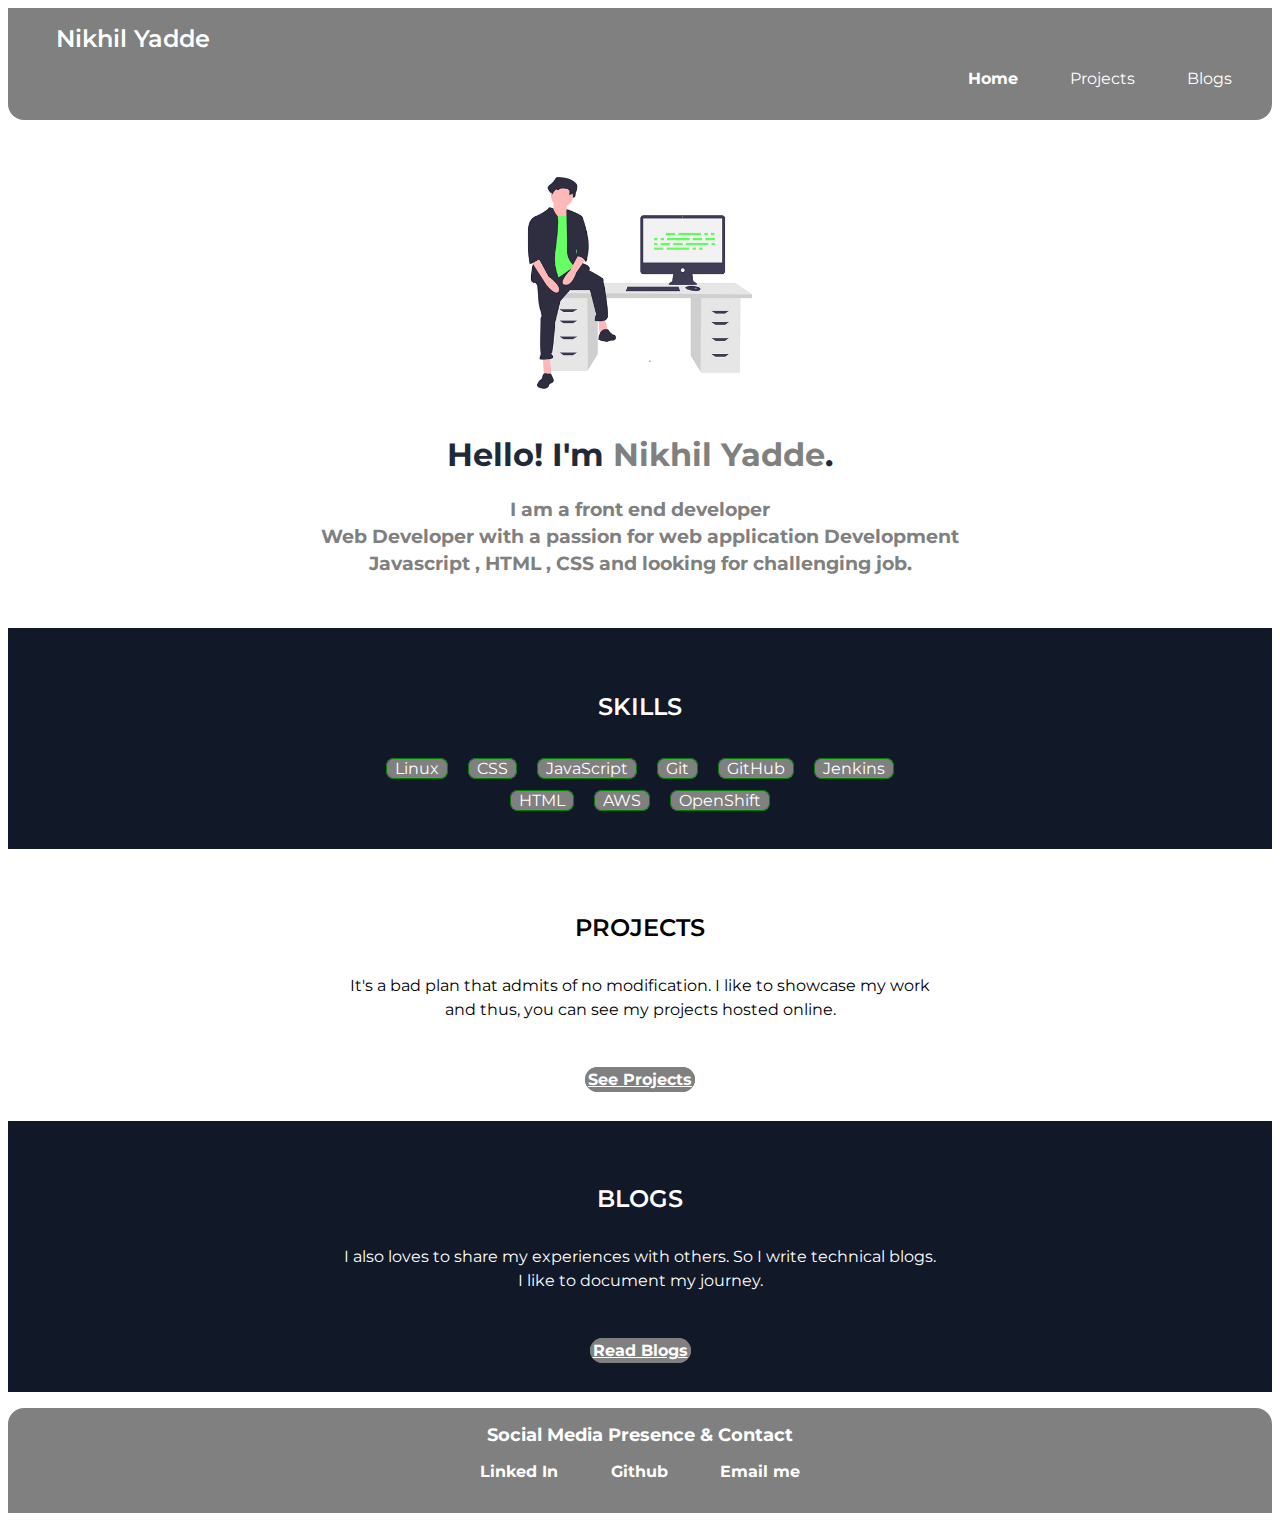
<file: index.html>
<!DOCTYPE html>
<html lang="en">
<head>
  <meta charset="UTF-8">
  <meta name="viewport" content="width=device-width, initial-scale=1.0">
  <title>Home | Nikhil Yadde</title>
  <link href="style.css" rel="stylesheet">
</head>
<body>
  <nav class="navigation">
    <div class="nav-brand">Nikhil Yadde</div>
      <ul class="list-non-bullet nav-pills">
      <li class="list-item-inline">
         <a class="link link-active" href="/">Home</a>
      </li>
       <li class="list-item-inline">
        <cente> <a class="link" href="project.html">Projects</a></cente>
       </li>
       <li class="list-item-inline">
         <a class="link" href="blog.html">Blogs</a>
       </li>
   </ul>  
  </nav>

<header class="hero">
  <img class="hero-img" src="images/home1.png"/>
  <h1 class="hero-name"><span class="hero-heading">Hello! I'm</span>
Nikhil Yadde<span class="hero-heading">.</span></h1>
  <h3 class="hero-length">I am a front end developer <br>
  Web Developer with a passion for web application Development  <br> Javascript , HTML , CSS and looking for challenging job.
  </h3>
</header>

<section class="section section-skills off-white">
	<div class="container container-center">
		<h4>SKILLS</h4>
		<ul class="list-unordered list-inline">
			<li class="section-link">Linux</li>
			<li class="section-link">CSS</li>
			<li class="section-link">JavaScript</li>
			<li class="section-link">Git</li>
			<li class="section-link">GitHub</li>
			<li class="section-link">Jenkins</li>
			<li class="section-link">HTML</li>
			<li class="section-link">AWS</li>
			<li class="section-link">OpenShift</li>
		</ul>
	</div>
</section>

<section class="section">
	<div class="container container-center">
		<h4>PROJECTS</h4>
		<p style="text-align: center; line-height: 1.5rem; margin-bottom: 1rem;">	It's a bad plan that admits of no modification. I like to showcase my work and thus, you can see my projects hosted online.</p>
    <div style="margin: auto; text-align: center; margin-top: 3rem;">
    <a href="project.html" class="primary-link" style=" font-weight: bold; border-radius: 2rem;">See Projects</a>
    </div>
	</div>
</section>


<section class="section section-skills off-white">
	<div class="container container-center">
    <h4>BLOGS</h4>
    <p style="text-align: center; line-height: 1.5rem; margin-bottom: 1rem;">	 I also loves to share my experiences with others. So I write technical blogs. I like to document my journey.</p>
    <div style="margin: auto; text-align: center; margin-top: 3rem;">
    <a href="blog.html" class="primary-link" style="font-weight: bold; border-radius: 2rem;">Read Blogs</a>
  </div>
  
</section>


  <footer class="footer">
    <div class="header">Social Media Presence & Contact</div>
    <ul class="list-inline">
      <li>
        <a href="https://www.linkedin.com/in/nikhil-yadde-28283415a/" 
        class="link" target="blank">Linked In
      </a></li>
      <li><a href="https://github.com/nikhilyadde" class="link" target="blank">Github</a></li>
      <li><a href="mailto:yaddenikhil@gmail.com" class="link" target="blank">Email me</a></li>
    </ul>
  </footer>
</body>
</html>
</file>
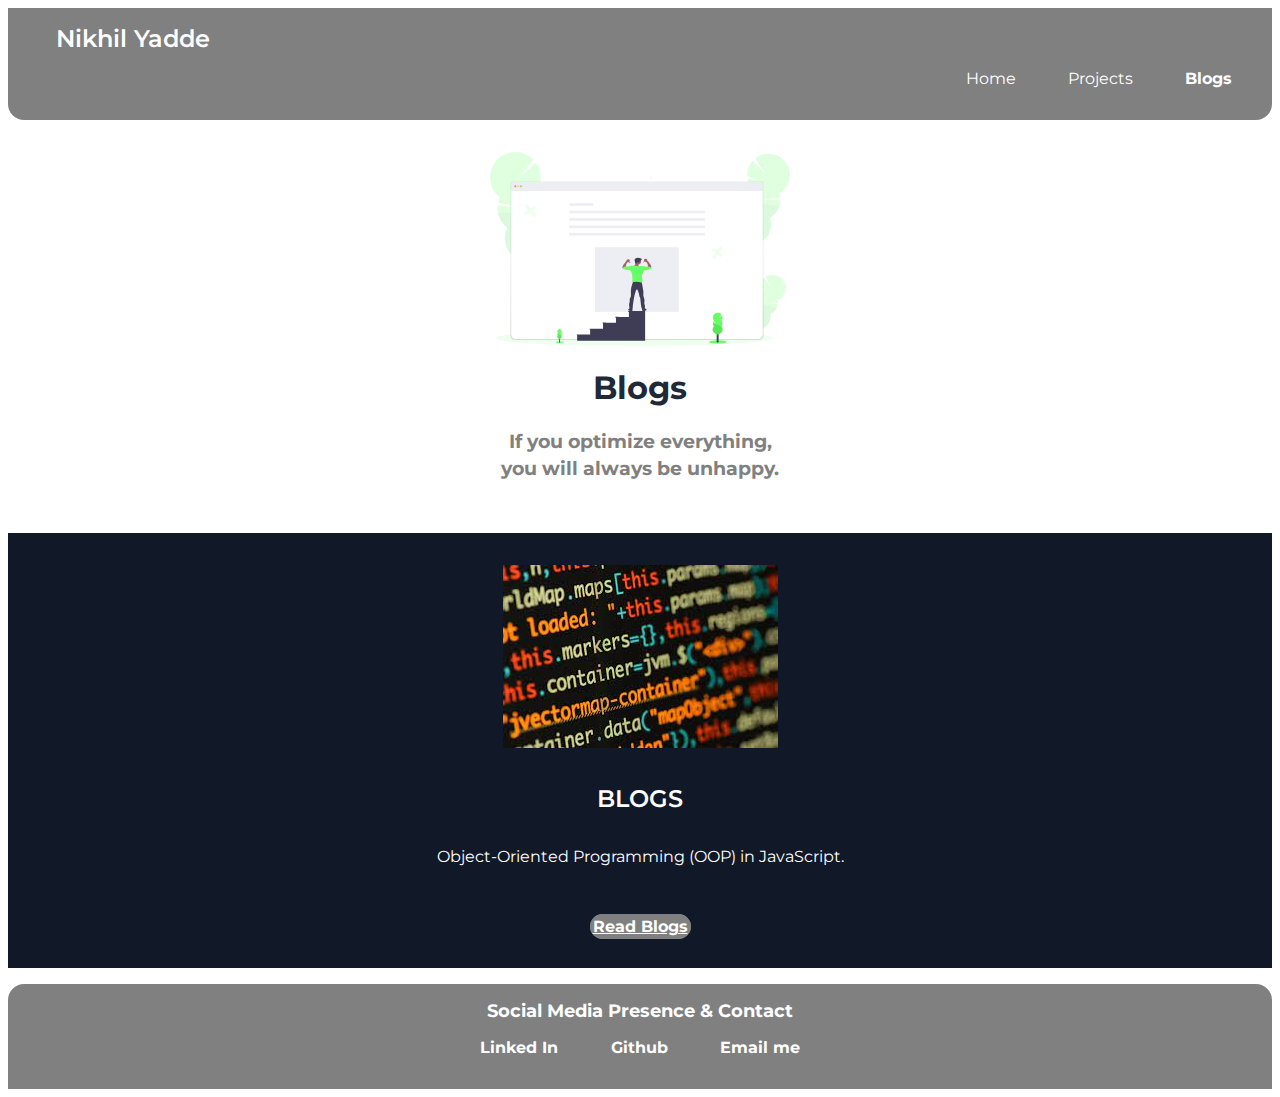
<file: blog.html>
<!DOCTYPE html>
<html lang="en">
<head>
  <meta charset="UTF-8">
  <meta name="viewport" content="width=device-width, initial-scale=1.0">
  <title>Home | Nikhil Yadde</title>
  <link href="style.css" rel="stylesheet">
</head>
<body>
  <nav class="navigation">
    <div class="nav-brand">Nikhil Yadde</div>
      <ul class="list-non-bullet nav-pills">
      <li class="list-item-inline">
         <a class="link" href="/">Home</a>
      </li>
       <li class="list-item-inline">
        <cente> <a class="link" href="/">Projects</a></cente>
       </li>
       <li class="list-item-inline">
         <a class="link link-active" href="blog.html">Blogs</a>
       </li>
   </ul>  
  </nav>

<header class="hero">
  <img class="hero-img" src="images/blog.svg"/>
  <h1 class="hero-name"><span class="hero-heading">Blogs</span></h1>
  <h3 class="hero-length"> If you optimize everything,</br> you will always be unhappy.

  </h3>
</header>




<section class="section section-skills off-white">
	<div class="container container-center">
    <img src="images/jv.jpg"/>
    <h4>BLOGS</h4>
    <p style="text-align: center; line-height: 1.5rem; margin-bottom: 1rem;">Object-Oriented Programming (OOP) in JavaScript.</p>
    <div style="margin: auto; text-align: center; margin-top: 3rem;">
    <a href="https://yaddenikhil.medium.com/object-oriented-programming-oop-in-javascript-6937fe1e8808" class="primary-link" style="font-weight: bold; border-radius: 2rem;">Read Blogs</a>
  </div>
</section>


<footer class="footer">
    <div class="header">Social Media Presence & Contact</div>
    <ul class="list-inline">
      <li>
        <a href="https://www.linkedin.com/in/nikhil-yadde-28283415a/" 
        class="link" target="blank">Linked In
      </a></li>
      <li><a href="https://github.com/nikhilyadde" class="link" target="blank">Github</a></li>
      <li><a href="mailto:yaddenikhil@gmail.com" class="link" target="blank">Email me</a></li>
      
	
    </ul>
  </footer>
</body>
</html>
</file>
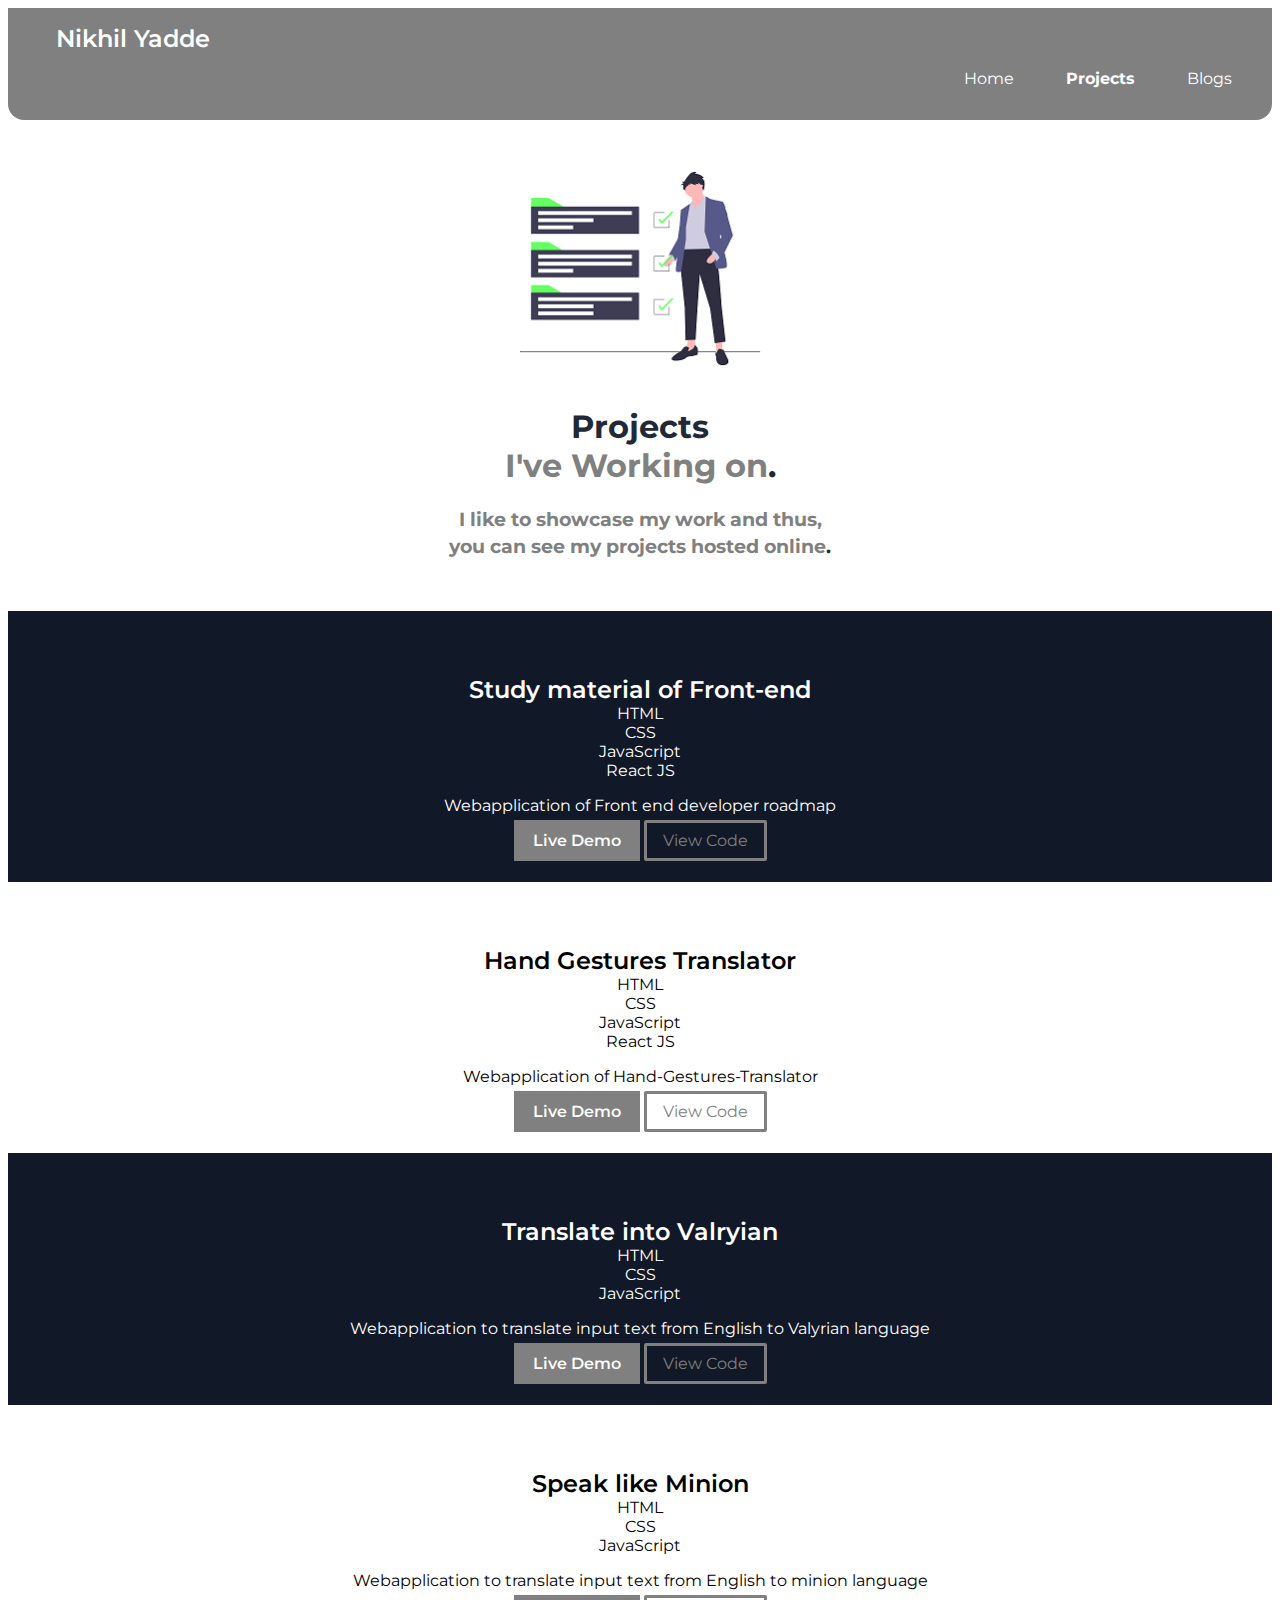
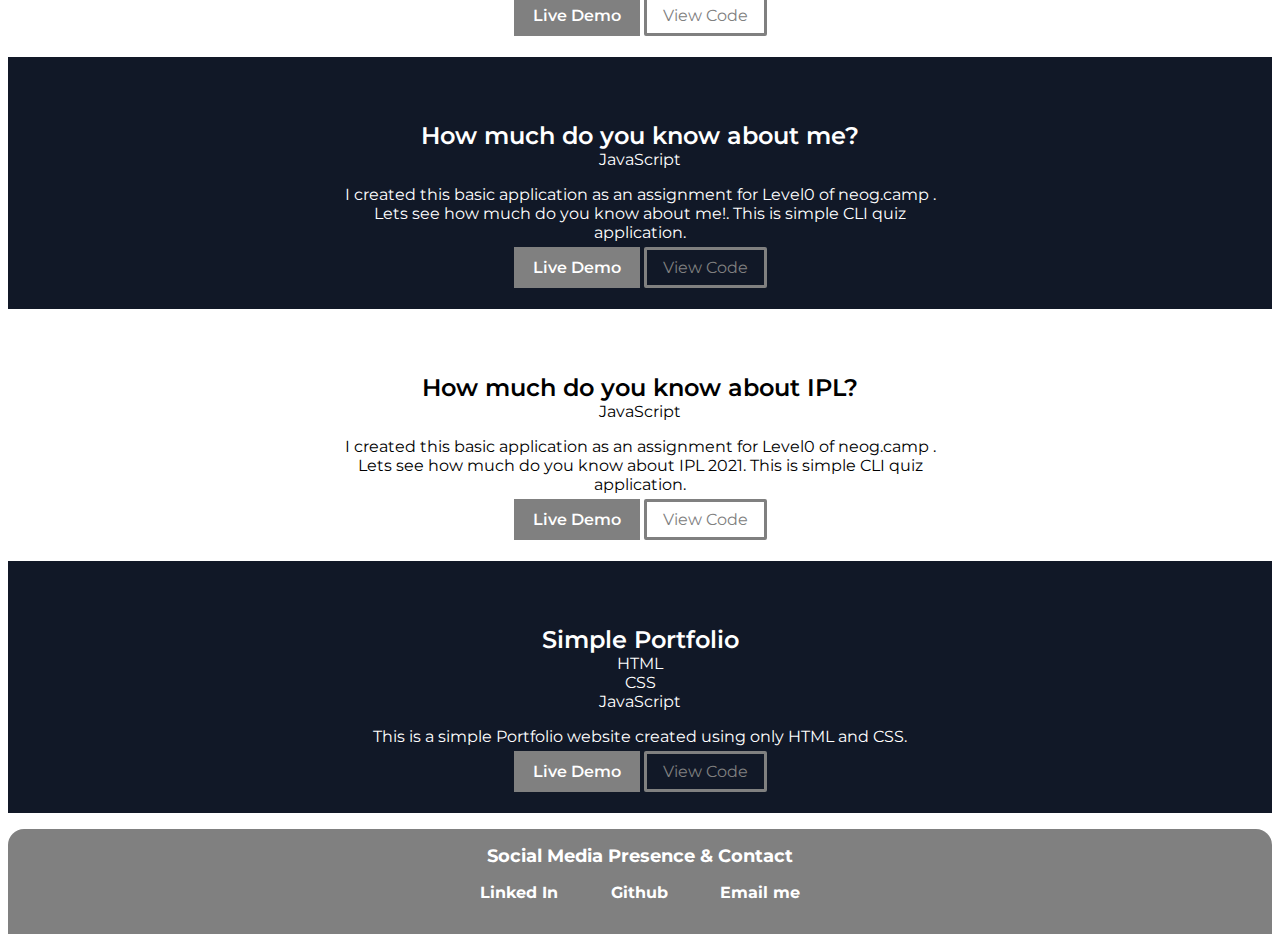
<file: project.html>
<!DOCTYPE html>
<html lang="en">
<head>
  <meta charset="UTF-8">
  <meta name="viewport" content="width=device-width, initial-scale=1.0">
  <title>Home | Nikhil Yadde</title>
  <link href="style.css" rel="stylesheet">
</head>
<body>
  <nav class="navigation">
    <div class="nav-brand">Nikhil Yadde</div>
      <ul class="list-non-bullet nav-pills">
      <li class="list-item-inline">
         <a class="link" href="index.html">Home</a>
      </li>
       <li class="list-item-inline">
        <cente> <a class="link link-active" href="project.html">Projects</a></cente>
       </li>
       <li class="list-item-inline">
         <a class="link" href="blog.html">Blogs</a>
       </li>
   </ul>  
  </nav>

<header class="hero">
  <img class="hero-img" src="images/project.png"/>
  <h1 class="hero-name"><span class="hero-heading">Projects</span><br>
I've Working on<span class="hero-heading">.</span></h1>
  <h3 class="hero-length">I like to showcase my work and thus,<br>you can see my projects hosted online<span class="hero-heading">.</span>
  </h3>
</header>

<section class="section off-white">
	<div class="container container-center">
		<h4 style="margin-bottom: 0px;">Study material of Front-end</h4>
		<ul class="list-unordered">
			<li>HTML</li>
			<li>CSS</li>
			<li>JavaScript</li>
			<li>React JS</li>
		</ul>
		<p style="text-align: center;">Webapplication of Front end developer roadmap</p>
		<div style="text-align: center;">
			<a href="https://front-end-devlo.netlify.app/" class="link primary-link " style="text-align: center;" target="blank">Live Demo</a>
			<a href="https://github.com/nikhilyadde/web-roadmap" class="link secondary-link " style="text-align: center;" target="blank">View Code</a>
		</div>
	</div>
</section>


<section class="section">
	<div class="container container-center">
		<h4 style="margin-bottom: 0px;">Hand Gestures Translator</h4>
		<ul class="list-unordered">
			<li>HTML</li>
			<li>CSS</li>
			<li>JavaScript</li>
			<li>React JS</li>
		</ul>
		<p style="text-align: center;">Webapplication of Hand-Gestures-Translator</p>
		<div style="text-align: center;">
			<a href="https://handgesture-reactaapp.netlify.app/" class="link primary-link " style="text-align: center;" target="blank">Live Demo</a>
			<a href="https://github.com/nikhilyadde/hand-gestu" class="link secondary-link " style="text-align: center;" target="blank">View Code</a>
		</div>
	</div>
</section>

<section class="section off-white">
	<div class="container container-center">
		<h4 style="margin-bottom: 0px;">Translate into Valryian </h4>
		<ul class="list-unordered">
			<li>HTML</li>
			<li>CSS</li>
			<li>JavaScript</li>
		</ul>
		<p style="text-align: center;">Webapplication to translate input text from English to Valyrian language</p>
		<div style="text-align: center;">
			<a href="https://valyarian-translate.netlify.app/" class="link primary-link " style="text-align: center;" target="blank">Live Demo</a>
			<a href="https://github.com/nikhilyadde/Translator-into-Valyrian" class="link secondary-link " style="text-align: center;" target="blank">View Code</a>
		</div>
	</div>
</section>

<section class="section">
	<div class="container container-center">
		<h4 style="margin-bottom: 0px;">Speak like Minion</h4>
		<ul class="list-unordered">
			<li>HTML</li>
			<li>CSS</li>
			<li>JavaScript</li>
		</ul>
		<p style="text-align: center;">Webapplication to translate input text from English to minion language</p>
		<div style="text-align: center;">
			<a href="https://speak-like-min.netlify.app/" class="link primary-link " style="text-align: center;" target="blank">Live Demo</a>
			<a href="https://github.com/nikhilyadde/Speak-like-Minions" class="link secondary-link " style="text-align: center;" target="blank">View Code</a>
		</div>
	</div>
</section>

<section class="section off-white">
	<div class="container container-center">
		<h4 style="margin-bottom: 0px;">How much do you know about me?</h4>
		<ul class="list-unordered project-techs">
			<li>JavaScript</li>
		</ul>
		<p style="text-align: center;">I created this basic application as an assignment for Level0 of neog.camp .
		Lets see how much do you know about me!.
		This is simple CLI quiz application.</p>
		<div style="text-align: center;">
			<a href="https://replit.com/@NikhilYadde/Quiz-about-myself?embed=1&output=1#index.js" class="link primary-link link-center" style="margin-top: 2rem;" target="blank">Live Demo</a>
			<a href="https://github.com/nikhilyadde/Quiz-about-myself/tree/master" class="link secondary-link link-center" style="margin-top: 2rem;" target="blank">View Code</a>
        </div>
	</div>
</section>



<section class="section">
	<div class="container container-center">
		<h4 style="margin-bottom: 0px;">How much do you know about IPL?</h4>
		<ul class="list-unordered project-techs">
			<li>JavaScript</li>
		</ul>
		<p style="text-align: center;">I created this basic application as an assignment for Level0 of neog.camp .
		Lets see how much do you know about IPL 2021.
		This is simple CLI quiz application.</p>
		<div style="text-align: center;">
			<a href="https://replit.com/@NikhilYadde/Ilp-quiz-2021?embed=1&output=1#index.js" class="link primary-link link-center" style="margin-top: 2rem;" target="blank">Live Demo</a>
			<a href="https://github.com/nikhilyadde/IPL-quiz-2021/tree/master" class="link secondary-link link-center" style="margin-top: 2rem;" target="blank">View Code</a>
        </div>
	</div>
</section>

<section class="section off-white">
	<div class="container container-center">
		<h4 style="margin-bottom: 0px;">Simple Portfolio</h4>
		<ul class="list-unordered project-techs">
			<li>HTML</li>
			<li>CSS</li>
			<li>JavaScript</li>
		</ul>
		<p style="text-align: center;">This is a simple Portfolio website created using only HTML and CSS.</p>
		<div style="text-align: center;">
			<a href="https://nikhil-ya-portfolio.netlify.app/" class="link primary-link link-center" style="margin-top: 2rem;" target="blank">Live Demo</a>
			<a href="https://github.com/nikhilyadde/nikhil-portfolio" class="link secondary-link link-center" style="margin-top: 2rem;" target="blank">View Code</a>
		</div>
	</div>
</section>



<footer class="footer">
    <div class="header">Social Media Presence & Contact</div>
    <ul class="list-inline">
      <li>
        <a href="https://www.linkedin.com/in/nikhil-yadde-28283415a/" 
        class="link" target="blank">Linked In
      </a></li>
      <li><a href="https://github.com/nikhilyadde" class="link" target="blank">Github</a></li>
      <li><a href="mailto:yaddenikhil@gmail.com" class="link" target="blank">Email me</a></li>
	  
    </ul>
  </footer>
</body>
</html>
</file>
<file: style.css>
/* typography */
@import url('https://fonts.googleapis.com/css2?family=Montserrat:wght@300&display=swap');


:root {
    --primary-color: grey
    ;
    margin: 0px;
}

hr {
    margin: 2.5rem 0rem;
}

body{
    font-family: 'Montserrat', sans-serif;
}

/* container */

.container{
    padding-left: 1rem;
    padding-right: 1rem;
}

.container-center{
    max-width: 600px;
    margin: auto;
   }

/* link */


.link{
    box-sizing: border-box;
    text-decoration: none;
    padding: 0.5rem 1rem;
    margin-top: 5rem;
    margin-bottom: 1rem;
    text-align: center;
}

.link-active{
    font-weight: bold;
}

.primary-link{
    text-align: center;
    background-color: var(--primary-color);
    border: 0.2rem solid var(--primary-color);
    color: white;
    font-weight: 580;
    text-align: center;

   }
   
.secondary-link{
    text-align: center;
    color: var(--primary-color);
    border: 0.2rem solid var(--primary-color);
    border-radius: 2px; 
    text-align: center;
   }

.link-center{
    text-align: center;
   }

/* list */


.list-non-bullet{
    list-style: none;
}

.list-item-inline{
    color: rebeccapurple;
    display: inline;
    padding: 0.5rem 0.5rem;
}

/* naviagtion  */

.navigation{
    background-color: var(--primary-color);
    color: white;
    padding: 1rem;
    border-bottom-left-radius: 1rem;
    border-bottom-right-radius: 1rem;
}
   
   .navigation .nav-brand {
    font-size: x-large;
	font-weight: 600;
	margin: 0rem 2rem;
   }
   
   .navigation .nav-pills {
    text-align: right;
   }
   
   .navigation .link {
    color: white;
   }

.navigation {
    color: white;
}

/* Header  */

.hero {
    padding: 2rem;
  }
  
.hero .hero-img {
   max-width: 300px;
   display: block;
   margin: auto;
   }
  
.hero .hero-heading{
   color: #1F2937;
   font-weight: bold;
  }

.hero .hero-name{
    color: var(--primary-color);
    text-align: center;
    display: center;

}  

.hero .hero-length{
    color: var(--primary-color);
    text-align: center;
	line-height: 1.7rem;
}


  
  /* section */
.section{
	padding: 2rem;
}
.section h4{
	font-size: x-large;
	font-weight: 600;
	text-align: center;
}
.off-white{
    background-color: #111827;
    color: white;
}
.section-skills{
    text-align: center;
    
}

.section-link{
    background-color: var(--primary-color);
    border-radius: 0.5rem;
    color: white;
    border: 1px solid green ;
    margin: 0.5rem;
    line-height: 2rem;
    padding: 2rem;
}

.quiz1{
    text-align: center;
    list-style: none;
}

/** lists **/

.unordered {
    list-style: none;
}

.list-inline li {
    display: inline;
    padding: 0rem 0.5rem;
}

/* b)unordered inline list */

.list-unordered{
	list-style: none;
    padding-inline-start: 0px;
    display: inline;
	text-align: center;
    padding-inline-start: 0px;
    border: 0.2rem white;
}

.non-bullet{
 list-style: none;
}

.list-item-inline {
 display: inline;
 padding: 0rem 0.5rem;
 list-style: none;
}


/** footer **/

.footer {
    background-color: var(--primary-color);
    color: white;
    padding: 1rem 0rem;
    border-top-left-radius: 1rem;
    border-top-right-radius: 1rem;
    margin: 1rem 0rem 0rem 0rem;
    width: 100%;
    align-items: center;
    text-align: center;
}
.footer .link {
    color: white;
    font-weight: bold;
}

.footer .header{
    font-weight: bold;
    font-size: large;
}
.footer ul {
    padding-inline-start: 0px;
}
</file>
